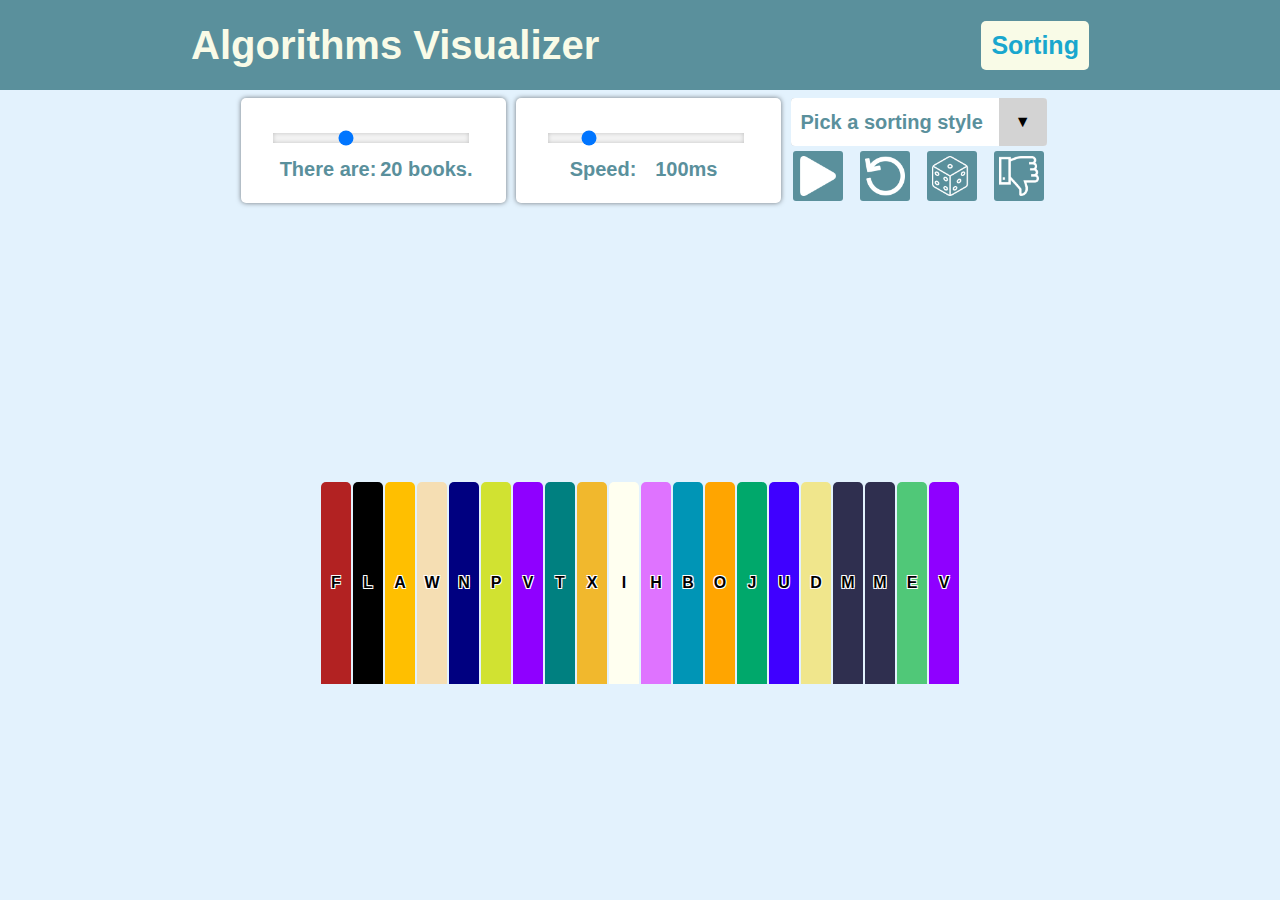
<file: src/sort/index.html>
<!DOCTYPE html>
<html lang="en">
<head>
  <meta charset="UTF-8">
  <meta name="viewport" content="width=device-width, initial-scale=1">
  <title>Algorithms Visualizer</title>
  <link rel="stylesheet" href="./css-style/background.css">
  <link rel="stylesheet" href="./css-style/canvas.css">
  <link rel="stylesheet" href="./css-style/control.css">
  <link rel="stylesheet" href="./css-style/tooltip.css">
  <!-- Dropdown Icon -->
  <link href='https://unpkg.com/boxicons@2.1.1/css/boxicons.min.css' rel='stylesheet'> 
</head>
  <header>
    <a id="h1" href="../../index.html" ><h1>Algorithms Visualizer</h1></a>
    <div class="algorithms">
      <a href="./">Sorting</a>
      <!-- <a href="../graph/index.html">Graph</a> -->
    </div>
  </header>
  <main>
    <div class="button_container">
      <div class="box">
        <div class="slider" id="slider_books">
          <input id="number_book_input" type="Range" min="3" max="50" value="20">
        </div>
        <div class="content" id="content_book_slider">
          <label for="number_book_input">There are: </label>
          <div class="value" id="value_books">20 books.</div>
        </div>
      </div>
      <div class="box">
        <div class="slider" id="slider_time">
          <input id="time_input"type="Range" min="10" max="500" value="100" step="10" >
        </div>
        <div class="content" id="content_time_slider">
          <label for="time_input">Speed: </label>
          <div class="value" id="value_time">100ms</div>
        </div>
      </div>
      <div class="button-box">
        <div id="above-buttons">
          <div class="select">
            <select name="format" id="format">
               <option selected disabled>Pick a sorting style</option>
               <option value="bubble">Bubble Sort</option>
               <option value="insertion">Insertion Sort</option>
               <option value="quick">Quick Sort</option>
               <option value="selection">Selection Sort</option>
            </select>
          </div>
        </div>
        <div id="below-buttons">
          <button data-tooltip="Go" id="go-button">
            <img src="./css-style/icons/go-button.png" alt="Go">
          </button>
          <button data-tooltip="Reset" id="reset-button">
            <img src="./css-style/icons/reset-button.png" alt="Reset">
          </button>
          <button data-tooltip="Random" id="random-button">
            <img src="./css-style/icons/random-button.png" alt="Random">
          </button>
          <button data-tooltip="Worst case" id="worst-case-button">
            <img src="./css-style/icons/worst-case-button.png" alt="Worst Case">
          </button>
        </div>
      </div>
    </div>
    <div class="warning"> </div>
    <div class="canvas">
      <div class="container"> 
        <div id="augmented_container"> </div>
        <div id="bookshelf_container"> </div>
      </div>
    </div>
  </main>
  <footer>
  </footer>
  <script src="../../dest/sort/code/main.js" type="module" defer></script>
</html>
</file>
<file: src/sort/css-style/background.css>
@import url('https://fonts.googleapis.com/css2?family=Lilita+One');
* {
    font-family: "Gill Sans", sans-serif;
}
body{
    position: relative;
    display: flex;
    flex-direction: column;
    align-items: center;
    justify-content: center;
    margin: 0;
    height: 100vh;
    background-color: #ffffff;
}

header{
    background: #5a909c;

    font-family: "Gill Sans", sans-serif;
    color: white;
    
    height: 10%;
    width: 100%;
    
    display: flex;
    justify-content: space-around;
    align-items: center;

    margin-bottom: 10px;
}
h1 {
    font-size: 40px;
    font-weight: bold;
    font-family: "Gill Sans", sans-serif;
}
#h1 {
    text-decoration: none;
    cursor: pointer;   
    color: #F9FBE7;
}
main{
    height: 85vh;
    width: 100%;
    position: relative;
    align-items: center;
    justify-content: center;
}
.algorithms{
    height: 100%;
    gap: 10px;
    display: flex;
    flex-direction: row;
    align-items: center;
    justify-content: center;
}
.algorithms > a {
    text-decoration: none;
    font-family: "Gill Sans", sans-serif;
    font-weight: bold;
    padding: 10px;
    transition: 0.3s;
    color: #19A7CE;
    font-size: 25px;
    padding: 10px;
    background-color: #F9FBE7;
    border-radius: 5px;
}
.algorithms  > a:hover {
    color: black;
    text-decoration: none;
    cursor: pointer;
}
footer{
    background: linear-gradient(to bottom, #F0ECEC, #BFD7EA);
    height: 5vh;
    display: flex;
    justify-content: left;
    align-items: left;
}

.button_container {
    position: relative;
    margin-top: 5px;
    height: 10vh;
    margin-left: 1vh;
    display: flex; 
    gap: 10px;
    align-items: center;
    justify-content: center;
}

#bookshelf_container, #augmented_container{
    height: 25vh;
    width: 100%;
    display: flex;
    align-items: flex-end;
    justify-content: center;
}
</file>
<file: src/sort/css-style/canvas.css>
.book {
  width: 30px;
  height: 90%;
  border-radius: 5px 5px 0px 0px;
  margin: 1px;
  display: flex;
  flex-direction: column;
  justify-content: center;
  align-items: center;
  font-size: 16px;
  font-weight: bold;
  text-shadow: -1px -1px 0 white, 1px -1px 0 white, -1px 1px 0 white, 1px 1px 0 white;
}

.canvas{
  width: 100%;
}
</file>
<file: src/sort/css-style/control.css>
@import url('https://fonts.googleapis.com/css2?family=Lilita+One');


body{
  background: #E3F2FD;
}
*{
  font-family: "Gill Sans", sans-serif;
  font-weight: bold;
}

button {
  background: #5a909c;
  width: 50px;
  height: 50px;
  padding: 10px 15px;
  border: none;
  border-radius: 3px;
  font-size: 16px;
  color: #fff;
  cursor: pointer;
  text-transform: uppercase;
  transition: background-color 0.5s ease;
  display: flex;
  justify-content: center;
  align-items: center;
  margin: 2px;
}
button:hover {
  cursor: pointer;
  box-shadow: 0 0 10px #737b7e;
  opacity: 0.8;
}

button img{
  width: 40px;
  height: 40px;
}


.button-box{
  position: relative;
  margin-right: 2px;
  z-index: 1;
}

.button-box #below-buttons{
  display: flex;
  justify-content: space-between;
  margin-top: 3px;
}

.box{
  max-width: 300px;
  height: 55px;
  background: white;
  padding: 20px 20px 30px 30px;
  border-radius: 5px;
  box-shadow: 0 0 5px rgba(0,0,0,0.5);
  align-items: center;
}

.box .content{
  font-size: 20px;
  font-weight: 300;
  color: #5a909c;;
  display: flex;
  justify-content: center;
}

.box .slider{
  height: 40px;
  width: 200px;
  display: flex;
  align-items: center;
  margin-right: 15px;
}

.box .slider input{
  height: 10px;
  width: 100%;
  -webkit-appearance: none;
  outline: none;
  background: #f2f2f2;
  box-shadow: inset 0 0 4px rgba(0, 0, 0, 0.2);
}

.box .value{
  width: 100px;
  text-align: center;
}

select {
  -webkit-appearance: none;
  -moz-appearance: none;
  -ms-appearance: none;
  appearance: none;
  outline: 0;
  border: 0;
  background: #ffffff;
  background-image: none;
  padding: 20px 20px 30px 30px;
  box-shadow: 0 0 5px rgba(0, 0, 0, 0.5);
  flex: 1;
  padding: 0 .5em;
  cursor: pointer;
  display: flex;
  align-items: center;
  font-size: 20px;
  font-weight: bold;
  color: #5a909c;
}

select::-ms-expand {
  display: none;
}

.select {
  position: relative;
  display: flex;
  width: 16em;
  height: 3em;
  line-height: 3;
  background: #D3D3D3;
  overflow: hidden;
  border-radius: .25em;
}
.select::after {
  content: '\25BC';
  position: absolute;
  top: 0;
  right: 0;
  padding: 0 1em;
  background: #D3D3D3;
  cursor:pointer;
  pointer-events:none;
  transition:.25s all ease;
}
.select:hover::after {
  color: #7ce8ff;
}

label{
  max-width: 100px;
}

.warning{
  align-items: center;
  display: flex;
  justify-content: center;
  font-size: 20px;
  margin-top: 10px;
  height: 30px;
}
</file>
<file: src/sort/css-style/tooltip.css>
[data-tooltip] {
  position: relative;
  z-index: 2;
  cursor: pointer;
}

/* Hide the tooltip content by default */
[data-tooltip]:before,
[data-tooltip]:after {
  visibility: hidden;
  -ms-filter: "progid:DXImageTransform.Microsoft.Alpha(Opacity=0)";
  filter: progid: DXImageTransform.Microsoft.Alpha(Opacity=0);
  opacity: 0;
  pointer-events: none;
  z-index: 2;
}

/* Position tooltip above the element */
[data-tooltip]:before {
  position: absolute;
  bottom: -100%;
  padding: 7px;
  width: 60px;
  -webkit-border-radius: 3px;
  -moz-border-radius: 3px;
  border-radius: 3px;
  background-color: #ffffff;
  background-color: hsla(0, 0%, 100%, 0.9);
  color: #5a909c;;
  content: attr(data-tooltip);
  text-align: center;
  font-size: 14px;
  line-height: 1.2;
  z-index: 2;
}

/* Show tooltip content on hover */
[data-tooltip]:hover:before,
[data-tooltip]:hover:after {
  visibility: visible;
  -ms-filter: "progid:DXImageTransform.Microsoft.Alpha(Opacity=100)";
  filter: progid: DXImageTransform.Microsoft.Alpha(Opacity=100);
  opacity: 1;
}
</file>
